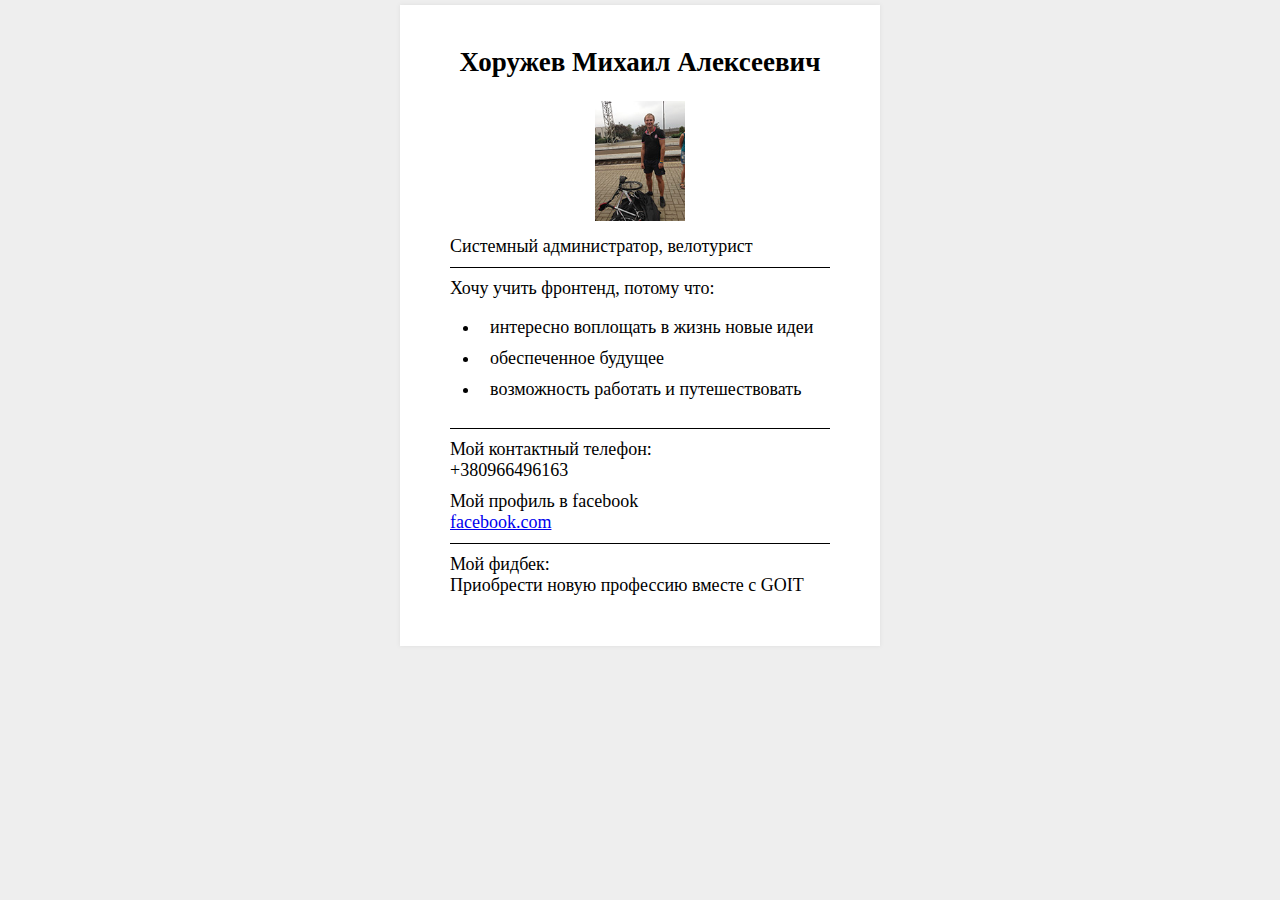
<file: GoIT/markup/lesson1/index.html>
<!DOCTYPE html>
<html lang="en">
<head>
	<meta charset="UTF-8">
	<title>lesson1</title>
	<link rel="stylesheet" type="text/css" href="css/style.css">
</head>

<body>
	<div class="hw1">
		<h2>Хоружев Михаил Алексеевич</h2>
		<div class="img"> <img src="img/photo.jpg" alt="my photo"></div>
		<p class="line">Системный администратор, велотурист</p>
		
		<p>Хочу учить фронтенд, потому что:</p>
		<ul>
			<li><p>интересно воплощать в жизнь новые идеи</p></li>
			<li><p>обеспеченное будущее</p></li>
			<li><p>возможность работать и путешествовать</p></li>
		</ul>
			<p class="line"></p>
			<p>Мой контактный телефон: <br> +380966496163</p>
			<p class="line">Мой профиль в facebook <br> <a href="http://www.facebook.com/mihail.khoruzhev" target="_blank">facebook.com</a></p>
			<p>Мой фидбек: <br> Приобрести новую профессию вместе с GOIT</p>
	</div>
</body>
</html>
</file>
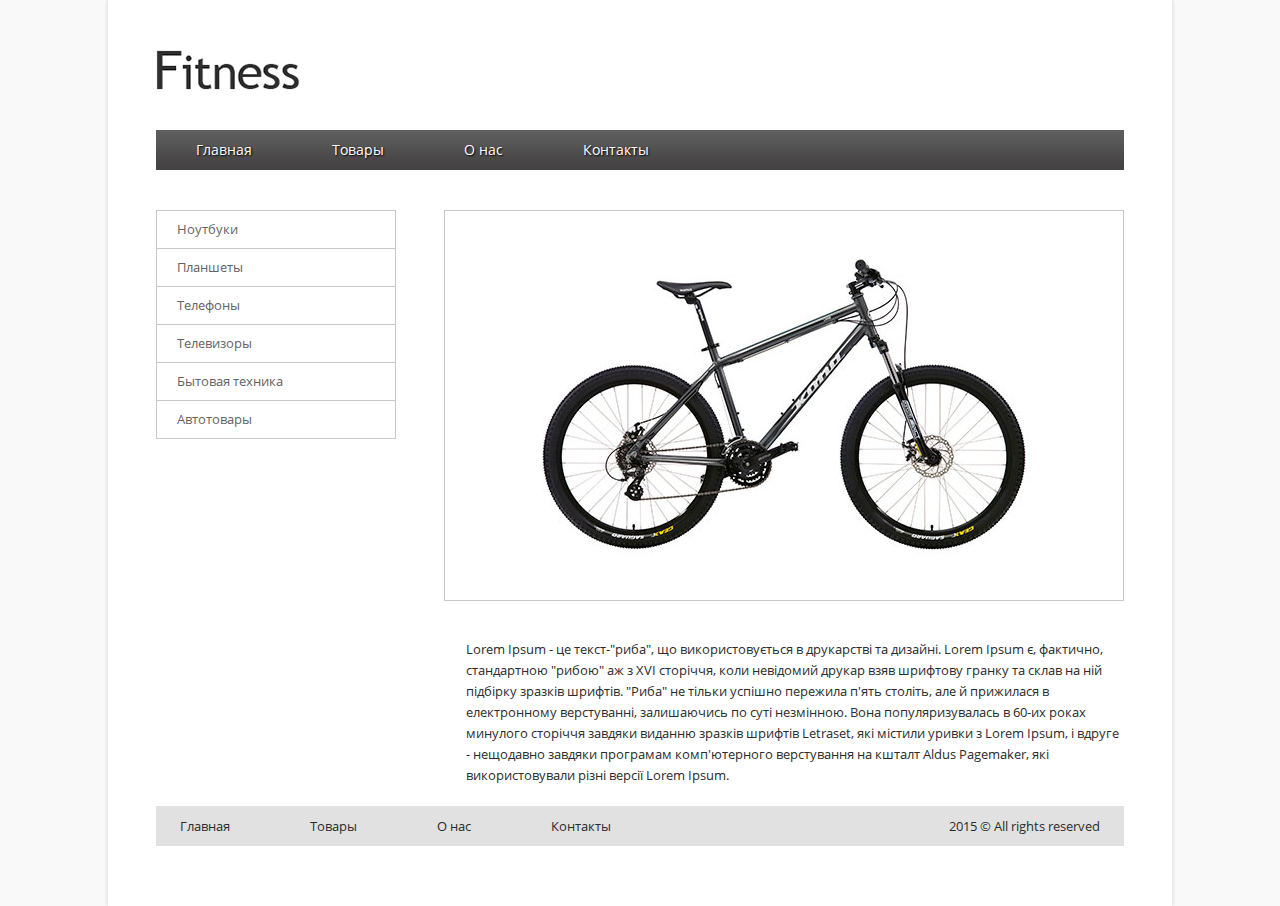
<file: GoIT/markup/lesson3/index.html>
<!DOCTYPE html>
<html lang="en">
<head>
	<meta charset="UTF-8">
	<title>Fitness</title>
	<link rel="stylesheet" href="css/reset.css">
	<link rel="stylesheet" href="css/style.css">
</head>
<body>

	<div class="wrapper">	
		<div class="header clearfix">
			<div class="logo">
				<h1>
					<a href="">
						<img src="img/logo.png" alt="">
					</a>
				</h1>
			</div>
			<div class="menu clearfix">
				<ul>
					<li><a href="">Главная</a></li>
					<li><a href="">Товары</a></li>
					<li><a href="">О нас</a></li>
					<li><a href="">Контакты</a></li>
				</ul>
			</div>
		</div>
		<div class="content clearfix">
			<div class="sidebar">
				<ul class="sidebar-menu">
					<li><a href="">Ноутбуки</a></li>
					<li><a href="">Планшеты</a></li>
					<li><a href="">Телефоны</a></li>
					<li><a href="">Телевизоры</a></li>
					<li><a href="">Бытовая техника</a></li>
					<li><a href="">Автотовары</a></li>
				</ul>
			</div>
			<div class="product">
				<div class="product-image">
					<img src="img/image.jpg" alt="">
				</div>
			<div class="product-description">
				<p>Lorem Ipsum - це текст-"риба", що використовується в друкарстві та дизайні. Lorem Ipsum є, фактично, стандартною "рибою" аж з XVI сторіччя, коли невідомий друкар взяв шрифтову гранку та склав на ній підбірку зразків шрифтів. "Риба" не тільки успішно пережила п'ять століть, але й прижилася в електронному верстуванні, залишаючись по суті незмінною. Вона популяризувалась в 60-их роках минулого сторіччя завдяки виданню зразків шрифтів Letraset, які містили уривки з Lorem Ipsum, і вдруге - нещодавно завдяки програмам комп'ютерного верстування на кшталт Aldus Pagemaker, які використовували різні версії Lorem Ipsum.
				</p>	
			</div>
			</div>
		</div>
		<div class="footer clearfix">
			<ul>
				<li><a href="">Главная</a></li>
				<li><a href="">Товары</a></li>
				<li><a href="">О нас</a></li>
				<li><a href="">Контакты</a></li>				
			</ul>
		<div class="copyrights">2015 &copy; All rights reserved</div>
		</div>
	</div>
	
</body>
</html>
</file>
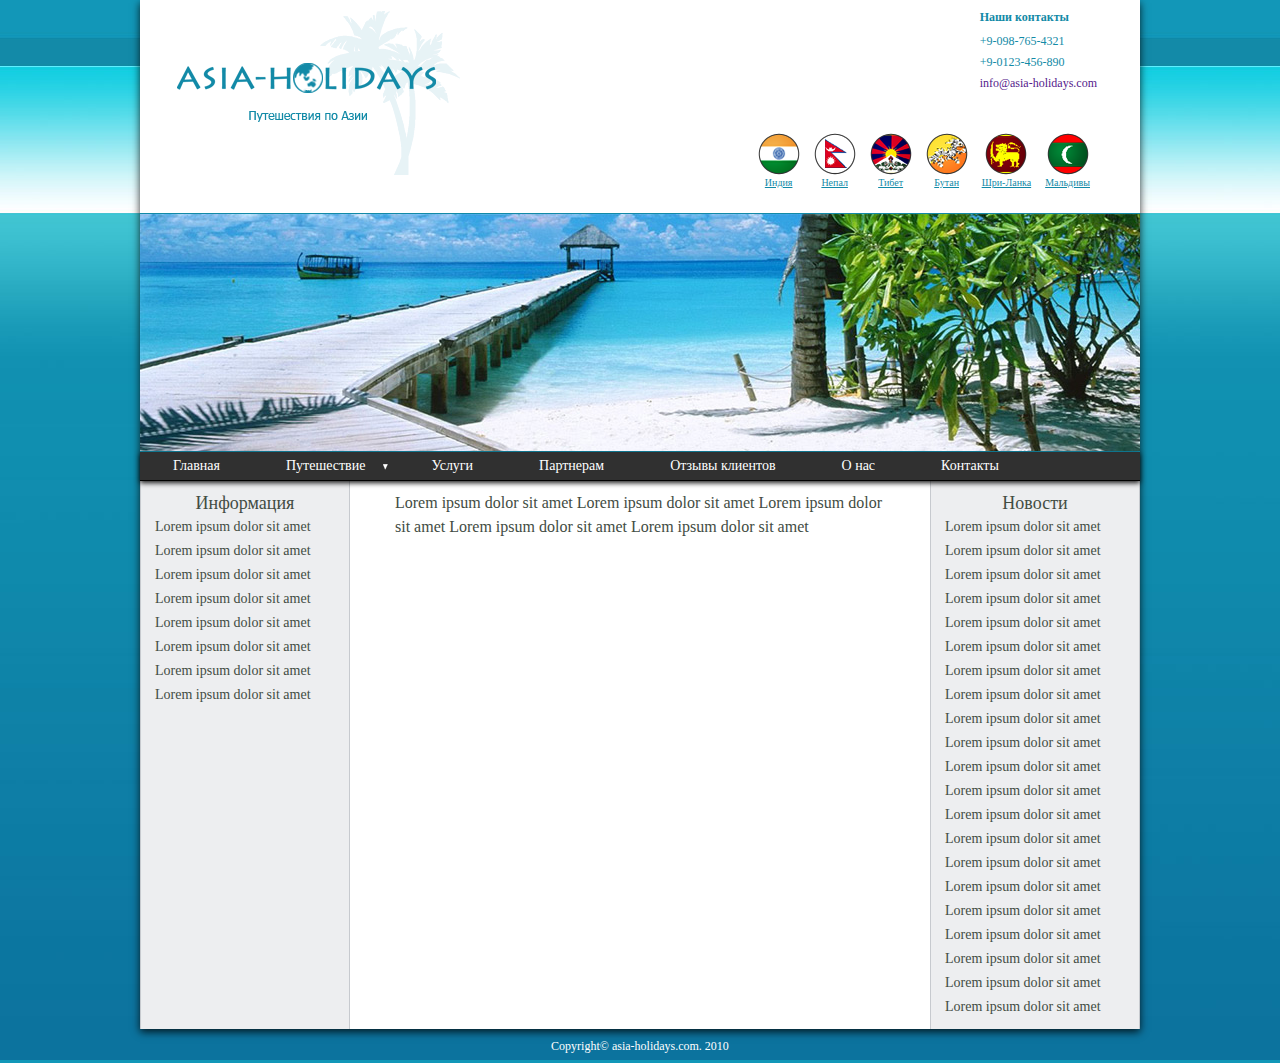
<file: GoIT/markup/lesson4/index.html>
<!DOCTYPE html>
<html lang="en">
<head>
	<meta charset="UTF-8">
	<title>ASIA-HOLIDAYS</title>
	<link rel="stylesheet" href="css/reset.css">
	<link rel="stylesheet" href="css/style.css">
</head>
<body>
	<div class="wrapper">
		<div class="header clearfix">
			<div class="logo">
				<a href="">
				<img src="img/logo.png">
				</a>
			</div>
			<div class="container">
				<div class="contacts">
					<div class="title">Наши контакты</div>
					<div class="item">
						<div class="icon"></div>
						+9-098-765-4321
					</div>
					<div class="item">
						<div class="icon"></div>
						+9-0123-456-890
					</div>
					<div class="item">
						<div class="icon"></div>
						<a href="">info@asia-holidays.com</a>
					</div>
				</div>
				<ul class="contries">
					<li><a href="#"><img src="img/india.png"><span>Индия</span></a></li>
					<li><a href="#"><img src="img/nepal.png"><span>Непал</span></a></li>
					<li><a href="#"><img src="img/tibet.png"><span>Тибет</span></a></li>
					<li><a href="#"><img src="img/bhutan.png"><span>Бутан</span></a></li>
					<li><a href="#"><img src="img/sri-lanka.png"><span>Шри-Ланка</span></a></li>
					<li><a href="#"><img src="img/maldives.png"><span>Мальдивы</span></a></li>
				</ul>					
			</div>
			
		</div>
		<div class="content clearfix">
			<div class="photo">
				<img src="img/photo.jpg">
			</div>
					
				<ul class="menu clearfix">
					<li>
						<a href="#">Главная</a>
					</li>
					<li>
						<ul>
							<li><a href="#">Путешествие 1</a></li>
							<li><a href="#">Путешествие 2</a></li>
							<li><a href="#">Путешествие 3</a></li>
							<li><a href="#">Путешествие 4</a></li>
							<li><a href="#">Путешествие 5</a></li>
						</ul>
						<a href="#">Путешествие</a>
					</li>
					<li>
						<a href="#">Услуги</a>
					</li>
					<li>
						<a href="#">Партнерам</a>
					</li>
					<li>
						<a href="#">Отзывы клиентов</a>
					</li>
					<li>
						<a href="#">О нас</a>
					</li>
					<li>
						<a href="#">Контакты</a>
					</li>
				</ul>
			

			<div class="middle clearfix">

				<div class="info">
					<h2>Информация</h2>
					<p>
						Lorem ipsum dolor sit amet
						Lorem ipsum dolor sit amet
						Lorem ipsum dolor sit amet
						Lorem ipsum dolor sit amet
						Lorem ipsum dolor sit amet
						Lorem ipsum dolor sit amet
						Lorem ipsum dolor sit amet
						Lorem ipsum dolor sit amet
					</p>
				</div>
				<div class="news">
					<h2>Новости</h2>
					<p>
						Lorem ipsum dolor sit amet
						Lorem ipsum dolor sit amet
						Lorem ipsum dolor sit amet
						Lorem ipsum dolor sit amet
						Lorem ipsum dolor sit amet
						Lorem ipsum dolor sit amet
						Lorem ipsum dolor sit amet
						Lorem ipsum dolor sit amet
						Lorem ipsum dolor sit amet
						Lorem ipsum dolor sit amet
						Lorem ipsum dolor sit amet
						Lorem ipsum dolor sit amet
						Lorem ipsum dolor sit amet
						Lorem ipsum dolor sit amet
						Lorem ipsum dolor sit amet
						Lorem ipsum dolor sit amet
						Lorem ipsum dolor sit amet
						Lorem ipsum dolor sit amet
						Lorem ipsum dolor sit amet
						Lorem ipsum dolor sit amet
						Lorem ipsum dolor sit amet
					</p>
				</div>
				<div class="box">
					<p>	
						Lorem ipsum dolor sit amet
						Lorem ipsum dolor sit amet
						Lorem ipsum dolor sit amet
						Lorem ipsum dolor sit amet
						Lorem ipsum dolor sit amet
					</p>
				</div>
			</div>
		</div>
	</div>
		<div class="footer">
			<p>Copyright&copy; asia-holidays.com. 2010</p>
		</div>
</body>
</html>
</file>
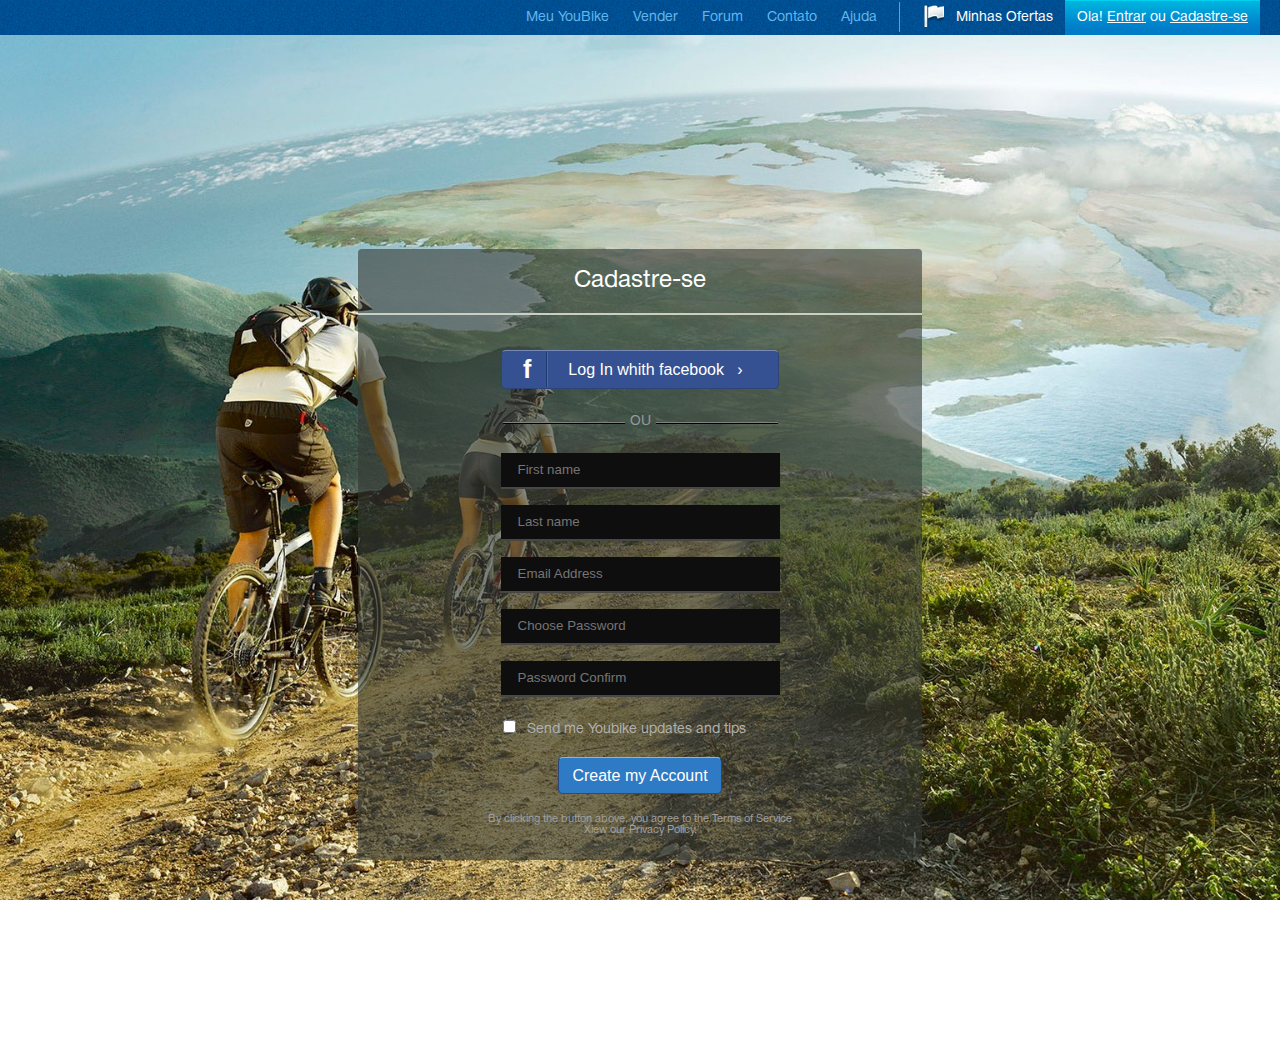
<file: GoIT/markup/lesson5_1/index.html>
<!DOCTYPE html>
<html lang="en">
<head>
	<meta charset="UTF-8">
	<title>Cadastre-se</title>
	<link rel="stylesheet" type="text/css" href="css/reset.css">
	<link rel="stylesheet" type="text/css" href="css/style.css">
</head>
<body>
	<div class="main">
		<div class="header clearfix">
			<p class="ola">Ola! <a href="#">Entrar</a> ou <a href="#">Cadastre-se</a></p>
			<p class="ofertas"><a href="#">Minhas Ofertas</a></p>
			<ul class="menu">
				<li><a href="#">Meu YouBike</a></li>
				<li><a href="#">Vender</a></li>
				<li><a href="#">Forum</a></li>
				<li><a href="#">Contato</a></li>
				<li><a href="#">Ajuda</a></li>					
			</ul>			
		</div>
	</div>

	<div class="panel_regist clearfix">
         <form action="#">
          <p class="text_up_form">Cadastre-se</p>
          <button type="button" class="button_facebook clearfix">
          <ul>
              <li><big>f</big></li>
              <li><b>Log In</b> whith <b>facebook</b> &nbsp; <big>&rsaquo;</big></li>
          </ul>
          </button>
          <div class="ou clearfix">
             <ul>
                 <li class="left_ou"></li>
                 <li>OU</li>
                 <li class="right_ou"></li>
             </ul>
           </div>
           <div class="form_list">
             <ul>
                 <li><input type="text" placeholder="First name" name="First name" required></li> 
                 <li><input type="text" placeholder="Last name" name="Last name" required></li>
                 <li><input type="text" placeholder="Email Address" name="Email Address" required></li>
                 <li><input type="password" name="Choose Password" placeholder="Choose Password" required></li>
                 <li><input type="password" name="Password Confirm" placeholder="Password Confirm" required></li>
             </ul>
           </div>
           <div class="check_box">
             <input type="checkbox" name="checkbox" required><span class="checkbox_text">&nbsp; Send me Youbike updates and tips</span>
           </div>
            <div class="submit_button">
                 <button type="submit" value="Create my Account" method="post">Create my Account</button>
            </div>
         </form>
        <p class="text_bottom">By clicking the button above, you agree to the Terms of Service Xiew our Privacy Policy.</p>
    </div>
</body>
</html>
</file>
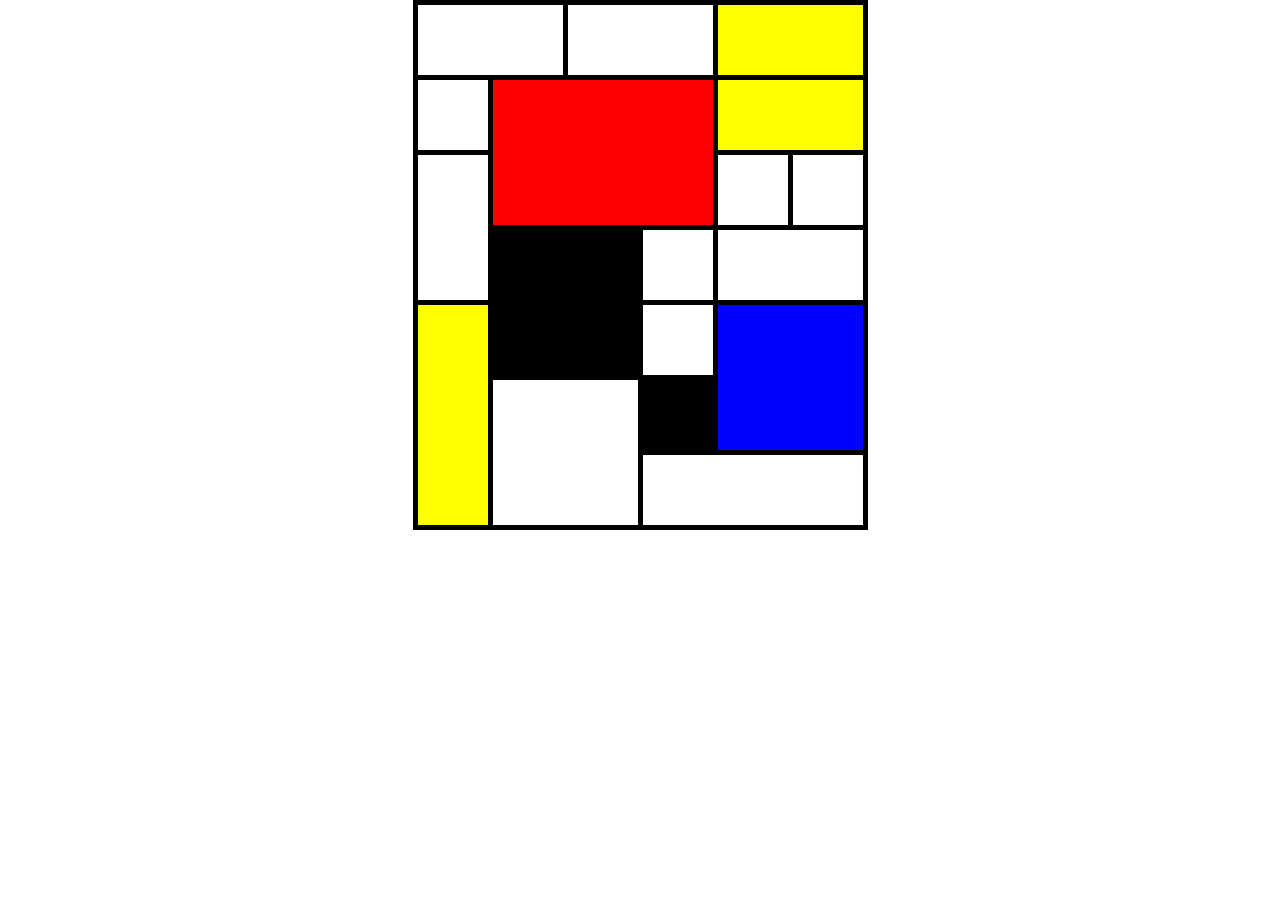
<file: GoIT/markup/lesson5_2/index.html>
<!DOCTYPE html>
<html lang="en">
<head>
	<meta charset="UTF-8">
	<title>table</title>
	<link rel="stylesheet" type="text/css" href="css/reset.css">
	<link rel="stylesheet" type="text/css" href="css/style.css">
</head>
<body>
	<table>
		<tr>
			<td colspan="2"></td>
			<td colspan="2"></td>
			<td colspan="2" class="yellow"></td>
		</tr>
		<tr>
			<td></td>
			<td colspan="3" rowspan="2" class="red"></td>
			<td colspan="2" class="yellow"></td>
		</tr>
		<tr>
			<td rowspan="2"></td>
			<td></td>
			<td></td>
		</tr>
		<tr>
			<td class="black"></td>
			<td class="black"></td>
			<td></td>
			<td colspan="2"></td>
		</tr>
		<tr>
			<td rowspan="3" class="yellow"></td>
			<td class="black"></td>
			<td class="black"></td>
			<td></td>
			<td colspan="2" rowspan="2" class="blue"></td>
		</tr>
		<tr>
			<td colspan="2" rowspan="2"></td>
			<td class="black"></td>
		</tr>
			<td colspan="3"></td>
		</tr>
	</table>
	
</body>
</html>
</file>
<file: GoIT/markup/lesson1/css/style.css>
body { 
    background-color: #eeeeee;
    font-size: 18px;
    font-family: "Times New Roman", sans-serif;
    margin: 5px;
}

h2 {
  text-align: center;
}

.hw1 {
  width:  400px;
  margin: 0 auto;
  padding: 20px 40px 40px 40px;
  background-color: #ffffff;
  box-shadow: 0 0 4px #dddddd;
}

.img {
  text-align: center;
}

.line {
  border-bottom: 1px solid black;
  padding: 0px 0px 10px;
} 

img {
  height: 120px;
}

p {
  margin: 10px;
}

li {
  margin: 0px;
}
</file>
<file: GoIT/markup/lesson3/css/style.css>
/*FONT-FAMILY*/

@font-face {
    font-family: "OpenSansRegular";
    src: url("../fonts/OpenSansRegular/OpenSansRegular.eot");
    src: url("../fonts/OpenSansRegular/OpenSansRegular.eot?#iefix")format("embedded-opentype"),
    url("../fonts/OpenSansRegular/OpenSansRegular.woff") format("woff"),
    url("../fonts/OpenSansRegular/OpenSansRegular.ttf") format("truetype");
    font-style: normal;
    font-weight: normal;
}

body {
	background: #f9f9f9;
	font-family: "OpenSansRegular";
}

.wrapper {
	margin: 0 auto;
	padding: 50px 48px 60px 48px;
	width: 968px;
	background: #fff;
	box-shadow: 0px 0px 4px 0px rgba(204,204,204,1);
	box-shadow: 0px 0px 4px 0px rgba(204,204,204,1);
	box-shadow: 0px 0px 4px 0px rgba(204,204,204,1);

}

.clearfix:after {
	content: '';
	display: block;
	clear: both;
}

/*HEADER*/

.logo {
	line-height: 0;	
}

.menu {	
	margin: 40px 0 0;
	background: #5e5e5e; /* Old browsers */
	background: -moz-linear-gradient(top,  #5e5e5e 0%, #595959 26%, #484646 77%, #434141 100%); /* FF3.6+ */
	background: -webkit-gradient(linear, left top, left bottom, color-stop(0%,#5e5e5e), color-stop(26%,#595959), color-stop(77%,#484646), color-stop(100%,#434141)); /* Chrome,Safari4+ */
	background: -webkit-linear-gradient(top,  #5e5e5e 0%,#595959 26%,#484646 77%,#434141 100%); /* Chrome10+,Safari5.1+ */
	background: -o-linear-gradient(top,  #5e5e5e 0%,#595959 26%,#484646 77%,#434141 100%); /* Opera 11.10+ */
	background: -ms-linear-gradient(top,  #5e5e5e 0%,#595959 26%,#484646 77%,#434141 100%); /* IE10+ */
	background: linear-gradient(to bottom,  #5e5e5e 0%,#595959 26%,#484646 77%,#434141 100%); /* W3C */
}

.menu ul {
	float: left;
}

.menu li {
	float: left;
}

.menu li a {
	display:block;
	color: #fff;
	line-height: 40px;
	padding: 0 40px 0 40px;
	line-height: 40px;
	font-size: 14px;
	text-decoration: none;
	text-shadow: 1px 1px 2px black;
}

.menu li a:hover {
	padding: 0 39px 0 39px;
	border-left: 1px solid #838383;
	border-right: 1px solid #838383;
	background: #494949; /* Old browsers */
	background: -moz-linear-gradient(top,  #494949 0%, #424242 28%, #2e2e2e 82%, #2a2a2a 100%); /* FF3.6+ */
	background: -webkit-gradient(linear, left top, left bottom, color-stop(0%,#494949), color-stop(28%,#424242), color-stop(82%,#2e2e2e), color-stop(100%,#2a2a2a)); /* Chrome,Safari4+ */
	background: -webkit-linear-gradient(top,  #494949 0%,#424242 28%,#2e2e2e 82%,#2a2a2a 100%); /* Chrome10+,Safari5.1+ */
	background: -o-linear-gradient(top,  #494949 0%,#424242 28%,#2e2e2e 82%,#2a2a2a 100%); /* Opera 11.10+ */
	background: -ms-linear-gradient(top,  #494949 0%,#424242 28%,#2e2e2e 82%,#2a2a2a 100%); /* IE10+ */
	background: linear-gradient(to bottom,  #494949 0%,#424242 28%,#2e2e2e 82%,#2a2a2a 100%); /* W3C */
}

/*CONTENT*/

.content {
	padding: 40px 0 20px;
}

.sidebar {
	float: left;
	width: 240px;
}

.sidebar-menu {
	border: 1px solid #c8c8c8;
}

.sidebar-menu li {
	border-bottom: 1px solid #c8c8c8;
	
}

.sidebar-menu li:last-child {
	border-bottom: none;
}

.sidebar-menu a {
	display: block;
	padding-left: 20px;
	line-height: 37px;
	font-size: 13px;
	color: #656363;
	text-decoration: none;
	transition: 0.2s all;
}

.sidebar-menu a:hover {
	padding-left: 35px;
	background: #f9f9f9;
}

.product {
	float: right;
	width: 680px;
}

.product-image {
	padding: 40px 0;
	border: 1px solid #c8c8c8;
	text-align: center;
}

.product-description {
	padding: 38px 0 0 22px;
	color: #2c2c2c;
	font-size: 13px;
	line-height: 21px;
}

/*FOOTER*/

.footer {
	padding: 0 24px;
	background: #e1e1e1;
}

.footer ul {
	float: left;
}

.footer li {
	float: left;
	margin: 0 40px;
}

.footer li:first-child {
	margin-left: 0;
}

.footer li a, .copyrights {
	display: block;
	line-height: 40px;
	font-size: 13px;
	text-decoration: none;
	color: #2c2c2c;	
}

.footer li a:hover {
	text-decoration: underline;
}

.copyrights {
	float: right;
}
</file>
<file: GoIT/markup/lesson4/css/style.css>
body {
	background-image: url(../img/bg.jpg);
	font-family: Tahoma;
}
.wrapper {
	margin: 0px auto;
	width: 1000px;
	box-shadow: 0 3px 8px rgba(0,0,0,0.8);
}

/*HEADER*/

.header {
	background: #ffffff;
	height: 213px;
}

.clearfix:after{
  content: '';
  display: block;
  clear: both;
  height: 0;
  width: 100%;
}

.logo {
	float: left;
	margin: 11px 0 0 37px;
}

.container {
	float: right;
}

.contacts {
	float: right;
	margin: 11px 43px;
	font-size: 12px;
	color: #128aa7;


}

.title {
	font-weight: bold;
	margin-bottom: 12px;

}

.item {
	margin-top: 9px;
}

.item a {
	text-decoration: none;
}

.contries {
	float: right;
	clear: right;
	margin: 33px 43px 0 0;
}

.contries li {
	float: left;
	text-align: center;
	margin: 0 7px 0 7px;	 
}

.contries li a {
	font-size: 10px;
	text-decoration: underline;
	color: #128aa7;
}

.contries a span {
	display: block;
}

/*CONTENT*/

.photo {
	height: 237px;
	border-top: 1px solid #128aa7;
	border-bottom: 1px solid #128aa7;
}

.menu{
	border-bottom: 1px solid #000;
	background-color: #303030;
	box-shadow: 0 2px 5px rgba(0,0,0,0.9);  
}

.menu li{
  	position: relative;
  	float: left;
  	list-style: none;
}
.menu li a{
	position: relative;
  	padding: 0 33px;
  	display: block;
  	line-height: 28px;
  	color: #fff;
  	text-decoration: none;
  	font-size: 14px;
}

.menu ul+a:after{
  	content: '';
  	display: block;
  	position: absolute;
  	top: 50%;
  	margin-top: -2px;
  	right: 10px;
  	height: 6px;
 	width: 5px;
  	background: url(../img/triangle.png) 0 0 no-repeat;
}

.menu ul{
  	position: absolute;
  	left: 23px;
  	visibility: hidden;
  	top: 0;
  	pacity: 0;
  	transition: all 0.5s;
}

.menu li:hover ul{
  	visibility: visible;
  	opacity: 1;
  	top: 100%;
}

.menu ul li{
  	background: #303030;
}
.menu ul a{
  	padding: 0 10px;
}

.content {
	background: url(../img/content.png) repeat-y;
	color: #424c43;
	line-height: 24px;
}

.content h2 {
	font-size: 18px;
	text-align: center;
}

.info, .news {
	width: 180px;
	font-size: 14px;
	padding: 10px 15px;
}

.info {
	float: left;
}

.news {
	float: right;
}

.box {
	float: right;
	width: 490px;
	margin: 0 30px;
	padding: 10px 15px 10px 15px; 
}

/*FOOTER*/

.footer p {
	text-align: center;
	line-height: 34px;
	font-size: 12px;
	color: #ffffff;
}
</file>
<file: GoIT/markup/lesson5_1/css/style.css>
@font-face {
	font-family: "HelveticaNeueRoman";
	src: url(../fonts/HelveticaNeueCyr-Roman.otf);
	font-style: normal;
	font-weight: normal;
}

body {
	background: url(../img/bg.jpg) fixed center top no-repeat;
	background-size: cover;
	font-size: 14px;
	font-family: HelveticaNeueRoman, Tahoma, sans-serif;
}

.header {
	background: url(../img/head.png) #074f8f repeat-x;
}	

.clearfix:after {
	content: '';
	display: block;
	clear: both;
	visibility: hidden;
	line-height: 0;
	height: 0;
}

.menu {
	float: right; 
}

.menu li {
	float: left;
	
}

.menu li a {
	display: block;
	line-height: 35px;
	padding: 0 12px;
	text-decoration: none;
	text-align: center;
	color: #60b5ed;	
}

.menu li :hover {
	background: url(../img/hover_left.png);
	transition: background 0,2s;
	color: #fefefe;
}

.ola, .ofertas {
	float: right;
	line-height: 35px;
	padding: 0 12px;
	color: #fefefe;
}

.ola {
	background: url(../img/hover_right.png);
	margin-right: 20px;

}

.ola a {
	text-decoration: underline;
	color: #fefefe;
}

.ola a:hover {
	text-decoration: none;
	trnsition:underline 0,2s;
}

.ofertas a {
	text-decoration: none;
	color: #fefefe;
}

.ofertas a:hover {
	text-decoration: underline;
	trnsition:underline 0,2s;
}

.ofertas a:before {
	content: '';
	display: block;
	float: left;
	margin: 5px 12px;
	top: 50%;
	height: 22px;
	width: 20px;
	background: url(../img/flag.png);
}

.menu::before {
	content: "";
	display: block;
	float: right;
	height: 30px;
	margin: 2px 0;
	width: 10px;
	border-right: 1px solid #56a2dc; 
}

.panel_regist {
    margin: 214px auto 200px auto;
    text-align: center;
    width: 564px;
    padding: 20px 0px 24px 0px;
    border-radius: 4px;
    background: rgba(51,57,51,0.6);
    color: #fff;
}
.text_up_form {
    font-size:24px;
    padding-bottom:20px;
    border-bottom: 2px solid #c9cfc1;
}
button {
    color: white;
    margin-top: 35px;
    line-height:35px;
    border:1px solid #2e4476;
    font-size: 16px;
}
.button_facebook {
    background: #355192;
    width: 278px;
    border-radius: 5px;
    border-top: 1px solid #7889b7;
}
.button_facebook:hover {
    background: #3d5498;
    width: 278px;
    border-radius: 5px;
}
.button_facebook:active {
    background: #2a3d6d;
   
}
.button_facebook ul li {
    float: left; 
}
.button_facebook ul li:first-child {
    margin-left: 15px;
    font-size: 25px;
    font-weight: 600;
    padding-right: 15px;
    border-right: 1px solid #1d3c73;  
}
.button_facebook ul li:last-child {
    padding-left: 20px;
    border-left: 1px solid #4c68a2; 
}
.ou ul li {
    float: left;
    padding: 0px 5px;
    color: #999999;  
}
.ou ul {
  display: inline-block;
    margin-top: 24px;
    padding-bottom: 20px
}
.left_ou {
    border-top: 1px solid gray; 
    border-bottom: 1px solid black;
    width: 112px;
    margin-top: 7px;
}
.right_ou {
   border-top: 1px solid gray; 
   border-bottom: 1px solid black; 
   width: 112px;
   margin-top: 7px;
}
.form_list ul li input {
    line-height: 32px;
    margin-bottom: 16px;
    width: 260px;
}
.form_list ul li input {
    background: #0f0e0e;
    border:none;
    border-bottom: 2px solid #484746;
    padding-left: 17px;
    color: white;
}
.form_list ul li input:hover {
    box-shadow: -webkit-box-shadow: 0px 0px 15px 3px rgba(70,130,172,1);
-moz-box-shadow: 0px 0px 15px 3px rgba(70,130,172,1);
box-shadow: 0px 0px 15px 3px rgba(70,130,172,1);
    border-bottom: 2px solid #689bcc;
    background: #1b5288;
}
.form_list li input:hover::-webkit-input-placeholder,
-moz-placeholder,
-moz-placeholder,
-ms-input-placeholder{
    color:#fffbfb;
}
.check_box {
    margin-left: -35px;
    margin-top: 4px;
}
.checkbox_text {
    color: #b1b0ad;
}
.submit_button button {
    padding: 0px 13px;
    border-radius: 5px;
    background: #2e7ac4;
    color:white;
    border-bottom: 1px solid #1b5288;
    border-top: 1px solid #67c6e6;
    margin-top: 20px;
}
.submit_button button:hover {
    background: #3589da;
}
.text_bottom {
    padding: 20px 125px 0px 125px;
    font-size: 11px;
    color:#9f9f9e;
}
</file>
<file: GoIT/markup/lesson5_2/css/style.css>
table{
	border-collapse: collapse;
	margin:0 auto;
}
td{
	border: 5px solid #000;
	padding: 35px;
}
.yellow{
	background-color: yellow;
}
.red{
	background-color: red;
}
.black{
	background-color: rgb(0,0,0);
}
.blue{
	background-color: blue;
}
</file>
